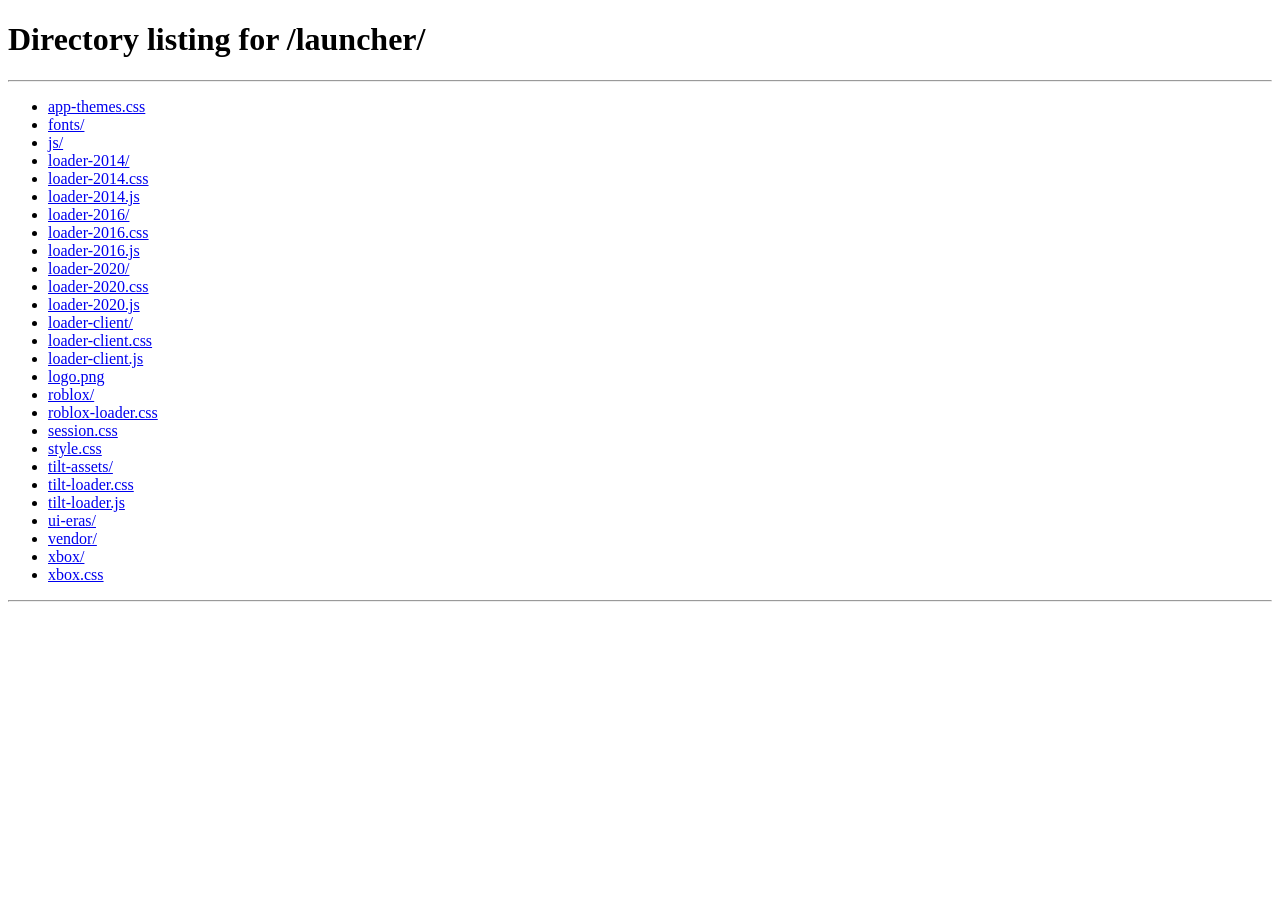
<file: index.html>
<!DOCTYPE html>
<html lang="en">
<head>
  <script>
    (function () {
      var scheme = matchMedia('(prefers-color-scheme: dark)');
      var write = function () {
        var M = window.Module;
        var heap = M && (M.HEAP32 || (M.wasmMemory && new Int32Array(M.wasmMemory.buffer)));
        if (!heap) return false;
        heap[24207536 >> 2] = scheme.matches ? 2 : 1;
        return true;
      };
      var timer = setInterval(function () {
        if (write()) clearInterval(timer);
      }, 20);
      var stage = '';
      var pending = false;
      var onLauncher = function () { return /LuaApp$/.test(stage); };
      ['log', 'info', 'warn', 'error'].forEach(function (level) {
        var original = console[level];
        console[level] = function () {
          var match = typeof arguments[0] === 'string' && arguments[0].match(/setStage: \(stage:([A-Za-z]+)\)/);
          if (match) {
            stage = match[1];
            if (pending && onLauncher()) location.reload();
          }
          return original.apply(console, arguments);
        };
      });
      scheme.addEventListener('change', function () {
        write();
        if (onLauncher()) location.reload();
        else pending = true;
      });
    })();
  </script>
  <script>
    (function () {
      var q = new URLSearchParams(location.search).get('mode');
      var server = !!window.WEBLOX_SERVER;
      var mode = server ? 'node' : 'wisp';
      if (q === 'wisp') mode = 'wisp';
      else if (q === 'node') {
        if (server) mode = 'node';
        else console.warn('[local] ?mode=node needs the Node server; serving from a static host, so wisp it is');
      }
      window.WEBLOX_MODE = mode;
      var opened = new URLSearchParams(location.search);
      if (mode === 'wisp' && !opened.has('placeId') && !opened.has('launcher') && !opened.has('flag')) {
        window.stop();
        location.replace('/launcher/' + location.search + location.hash);
        return;
      }
      var framePrefix = mode === 'node' ? '/__proxy__/' : '/__frame__/';
      window.__webbloxWebViewUrl = function (url) {
        return /^https?:\/\//i.test(url) ? location.origin + framePrefix + url : url;
      };
      document.documentElement.setAttribute('data-mode', mode);
      try { localStorage.removeItem('webblox.mode'); } catch (e) {}
      window.webbloxMode = function (next) {
        var url = new URL(location.href);
        url.searchParams.set('mode', next === 'node' ? 'node' : 'wisp');
        location.href = url.toString();
      };
    })();
  </script>
  <script>
    window._tl=[];
    (function(){
      const keep=/transport|relay|connect|channel|raknet|join|flags|webflags|selectedtransport|whip|webrtc|local-relay|ch\d|gamejoin|failure|disconnect|kick|netstack|rbxtransport|forward|status|httpresponse|cors|wasm-timing|loadingscreen/i;
      ['log','warn','error'].forEach(l=>{const o=console[l];console[l]=function(...a){
        if(window._tl.length<4000){
          let m='';
          try{for(let i=0;i<a.length;i++){const x=a[i];m+=(typeof x==='string'?x:String(x))+' ';}}catch{}
          if(keep.test(m)) window._tl.push('['+l+'] '+m);
        }
        o.apply(console,a);
      };});
    })();
  </script>
  <script>
    (function(){
      if (window.WEBLOX_MODE !== 'node') return;
      var origin = location.origin;
      var proxyPrefix = origin + '/__proxy__/';

      function isCrossOrigin(url) {
        if (!url) return false;
        try {
          if (!/^https?:\/\//i.test(url)) return false;
          return new URL(url).origin !== origin;
        } catch { return false; }
      }

      var _xhrOpen = XMLHttpRequest.prototype.open;
      XMLHttpRequest.prototype.open = function(method, url) {
        if (typeof url === 'string' && isCrossOrigin(url)) {
          arguments[1] = proxyPrefix + url;
        }
        return _xhrOpen.apply(this, arguments);
      };

      var _fetch = window.fetch;
      window.fetch = function(input, init) {
        var url = typeof input === 'string' ? input : (input && input.url);
        if (typeof url === 'string' && isCrossOrigin(url)) {
          var newUrl = proxyPrefix + url;
          if (typeof input === 'string') {
            arguments[0] = newUrl;
          } else if (input && typeof input === 'object') {
            arguments[0] = new Request(newUrl, input);
          }
        }
        return _fetch.apply(this, arguments);
      };

      console.log('[local] XHR/fetch interceptor active — cross-origin requests will be proxied');
    })();
  </script>
  <meta charset="utf-8" />
  <meta name="viewport" content="width=device-width, initial-scale=1" />
  <title>WebBlox</title>
  <link rel="icon" type="image/svg+xml" href="/assets/favicon.svg" />
  <style>
    *, *::before, *::after { margin: 0; padding: 0; box-sizing: border-box; }
    html, body { width: 100%; height: 100%; overflow: hidden; background: #18191c; }
    #input-container {
      position: absolute; z-index: -100; top: 0; left: -1000px;
      display: flex; justify-content: flex-start;
      border: none; outline: none;
    }
    #input-input, #input-textarea {
      display: none; margin: 0; padding: 0;
      border: none; outline: none; resize: none;
      background: transparent !important;
    }
    #input-textarea { max-height: 100%; overflow: hidden; field-sizing: content; }
    .emscripten_border { width: 100vw; height: 100vh; position: relative; }
    canvas.emscripten { display: block; width: 100%; height: 100%; background-color: #000; outline: none; cursor: none; }
    canvas.emscripten:focus, canvas.emscripten:focus-visible { outline: none; }
    #input-container, #input-input, #input-textarea { cursor: none; }
    canvas.fullscreencanvas { width: 100vw; height: 100vh; }
    canvas.mobilecanvas { width: 100vw; height: 100vh; touch-action: none; }
    canvas.tab-lock-contended { filter: blur(4px); pointer-events: none; }
    #quick-login-notice {
      position: fixed; left: 50%; bottom: 24px; z-index: 1000; transform: translateX(-50%);
      width: calc(100% - 32px); max-width: 520px; padding: 12px 16px; border-radius: 8px;
      background: rgba(25, 27, 29, 0.94); color: #fff; box-shadow: 0 4px 16px rgba(0, 0, 0, 0.5);
      font: 14px/1.4 'Builder Sans', system-ui, sans-serif; pointer-events: none;
    }
    #quick-login-notice[hidden] { display: none; }
    #quick-login-notice p + p { margin-top: 6px; color: #bdbebe; }

    @font-face {
      font-family: 'Builder Sans';
      src: url('/assets/loading/BuilderSans-Regular.otf') format('opentype');
      font-weight: 400;
    }
    @font-face {
      font-family: 'Builder Sans';
      src: url('/assets/loading/BuilderSans-Medium.otf') format('opentype');
      font-weight: 500;
    }
    @font-face {
      font-family: 'Builder Sans';
      src: url('/assets/loading/BuilderSans-Bold.otf') format('opentype');
      font-weight: 700;
    }
  </style>
  <link rel="stylesheet" href="/launcher/roblox-loader.css">
  <link rel="stylesheet" href="/launcher/tilt-loader.css">
  <link rel="stylesheet" href="/launcher/loader-2016.css">
  <link rel="stylesheet" href="/launcher/loader-2020.css">
  <link rel="stylesheet" href="/launcher/loader-2014.css">
  <link rel="stylesheet" href="/launcher/loader-client.css">
  <script>
    (() => {
      const root = document.documentElement;
      const variants = {
        tilt: ['standard', 'pioneer'],
        classic: ['web', 'client-2023', 'client-2022'],
        2014: ['standard'],
        2016: ['standard', 'console'],
        2020: ['thumbnail', 'icon', 'white'],
      };
      root.dataset.loader = 'tilt';
      root.dataset.loaderVariant = variants.tilt[0];
      try {
        const saved = localStorage.getItem('webblox.launcher.loader');
        const loader = variants[saved] ? saved : 'tilt';
        const variant = localStorage.getItem('webblox.launcher.loader' + loader);
        root.dataset.loader = loader;
        root.dataset.loaderVariant = variants[loader].includes(variant) ? variant : variants[loader][0];
        const era = localStorage.getItem('webblox.launcher.uiEra');
        document.cookie = era && /^[a-z0-9-]+$/.test(era)
          ? `webblox_ui_era=${era}; Path=/; SameSite=Strict`
          : 'webblox_ui_era=; Path=/; Max-Age=0; SameSite=Strict';
      } catch (e) {}
    })();
  </script>
</head>
<body>
  <div id="input-container">
    <textarea id="input-textarea" autocapitalize="off"></textarea>
    <input id="input-input" autocapitalize="off" />
  </div>

  <div class="emscripten_border">
    <canvas class="emscripten" id="canvas" tabindex="-1"></canvas>

    <div id="loading-overlay" role="dialog" aria-label="Loading WebBlox" aria-busy="true">
      <div class="loading-background" aria-hidden="true">
        <img id="loading-background-image" alt="" crossorigin="anonymous" />
      </div>
      <div class="loading-dark-gradient" aria-hidden="true"></div>

      <section class="loading-info-card" aria-labelledby="loading-experience-title">
        <div class="loading-emblem" aria-hidden="true">
          <div class="loading-wordmark">
            <div class="loading-mark">
              <svg viewBox="157 157 710 710" xmlns="http://www.w3.org/2000/svg"><path fill="currentColor" fill-rule="evenodd" d="M307.201 157.281L157.281 716.799L716.799 866.719L866.719 307.201L307.201 157.281ZM569.242 611.157L412.893 569.242L454.807 412.893L611.219 454.807L569.242 611.157Z"/></svg>
            </div>
          </div>
          <div id="loading-icon-shell">
            <img id="loading-experience-icon" alt="" crossorigin="anonymous" />
          </div>
        </div>
        <h1 id="loading-experience-title">Joining experience</h1>
        <div class="loading-creator-line">
          <span id="loading-experience-creator" hidden></span>
          <span id="loading-verified-badge" role="img" aria-label="Verified creator" title="Verified creator" hidden></span>
        </div>
      </section>

      <section class="loading-error-panel" role="alertdialog" aria-modal="true"
               aria-labelledby="loading-error-title" aria-describedby="loading-error-message loading-error-code" hidden>
        <header class="loading-error-header">
          <h1 id="loading-error-title">Join Error</h1>
        </header>
        <div class="loading-error-divider" aria-hidden="true"></div>
        <div class="loading-error-body">
          <div class="loading-error-copy">
            <p id="loading-error-message"></p>
            <p id="loading-error-code"></p>
          </div>
          <button id="loading-error-leave" type="button">Leave</button>
        </div>
      </section>

      <div class="loading-status-spinner" aria-hidden="true"></div><button id="loading-cancel" type="button" aria-label="Cancel loading" title="Cancel"></button><div class="loading-progress" aria-hidden="true"><span id="loading-progress-fill"></span></div>
      <div id="status" role="status" aria-live="polite">Preparing WebBlox…</div>
    </div>
    <script>
      (() => {
        const status = document.getElementById('status');
        const bar = document.querySelector('.loading-progress');
        const fill = document.getElementById('loading-progress-fill');
        const sync = () => {
          const value = Number(status.getAttribute('aria-valuenow'));
          const known = status.hasAttribute('aria-valuenow') && Number.isFinite(value);
          bar.classList.toggle('is-determinate', known);
          fill.style.width = known ? Math.max(2, Math.min(100, value)) + '%' : '';
        };
        new MutationObserver(sync).observe(status, { attributes: true, attributeFilter: ['aria-valuenow'] });

        window.__webbloxImageUrl = url => window.WEBLOX_MODE === 'node' && /^https?:\/\//.test(url)
          ? location.origin + '/__proxy__/' + url
          : url;

        window.__webbloxExit = () => {
          const current = new URLSearchParams(location.search);
          const next = new URLSearchParams();
          if (current.get('launcher') === 'roblox') next.set('launcher', 'roblox');
          for (const name of ['mode', 'wisp', 'flagset']) if (current.has(name)) next.set(name, current.get(name));
          const query = next.toString();
          location.replace(query ? '/?' + query : '/');
        };
      })();
    </script>
    <script src="/launcher/tilt-loader.js"></script>
    <script src="/launcher/loader-2016.js"></script>
    <script src="/launcher/loader-2020.js"></script>
    <script src="/launcher/loader-2014.js"></script>
    <script src="/launcher/loader-client.js"></script>
  </div>

  <div class="emscripten" hidden>
    <span id="server"></span>
    <span id="proxyenabled"></span>
  </div>

  <script src="/js/mouse-capture.js"></script>
  <script src="/js/gl-webgpu-key.js"></script>
  <script src="/js/fullbright.js"></script>
  <script src="/js/gl-webgpu.js"></script>
  <script src="/js/gl-ops.js"></script>
  <script src="/js/gl-bridge.js"></script>
  <script src="/js/gl-trace.js"></script>
  <script src="/js/perf.js"></script>
  <script src="/js/gl-origin.js"></script>
  <script src="/js/vertex-state.js"></script>
  <script src="/js/ubo-stream.js"></script>
  <script src="/js/light-grid.js"></script>
  <script src="/js/shaders.js"></script>

  <script>
    (() => {
      const RETRY_KEY = 'webblox.joinRetries';
      const MAX_RETRIES = 3;
      const STABLE_MS = 90000;
      const retry = () => {
        const used = Number(sessionStorage.getItem(RETRY_KEY) || 0);
        if (used >= MAX_RETRIES) return;
        sessionStorage.setItem(RETRY_KEY, String(used + 1));
        console.warn(`[local] Could not reach the game server, rejoining (${used + 1} of ${MAX_RETRIES})`);
        setTimeout(() => location.reload(), 1500 * (used + 1));
      };
      const warn = console.warn;
      let retrying = false;
      console.warn = function (...args) {
        if (!retrying && typeof args[0] === 'string' && args[0].includes('Failed to start network client')) {
          retrying = true;
          retry();
        }
        return warn.apply(this, args);
      };
      setTimeout(() => {
        if (!retrying) sessionStorage.removeItem(RETRY_KEY);
      }, STABLE_MS);
    })();

    const SETTINGS_KEY = 'webblox.settings';
    const SETTINGS_VERSION = 2;
    const DEFAULT_SETTINGS = { v: SETTINGS_VERSION, fps: 60, resolution: 75, mesh: 0, msaa: '1', grass: false, ui: 'standard', distance: 0, quality: -1, renderer: 'webgl', fullbright: false, texture: 25, postfx: false };
    const PERFORMANCE_PRESET = { fps: 60, resolution: 75, mesh: 0, msaa: '1', grass: false, ui: 'standard' };
    const FULL_RESOLUTION = 200;
    const interfaceScale = settings => {
      const dpr = window.devicePixelRatio || 1;
      if (settings.resolution === FULL_RESOLUTION) return dpr >= 2 ? 1.99 / dpr : 1;
      return settings.ui === 'standard' && dpr > 1 ? 1 / dpr : 1;
    };
    const starWidth = settings => {
      const dpr = window.devicePixelRatio || 1;
      const forced = parseFloat(new URLSearchParams(location.search).get('renderScale'));
      const ratio = dpr * (forced > 0 ? forced : interfaceScale(settings));
      const scene = ratio >= 2 ? ratio / 2 : ratio;
      const dynamic = settings.resolution > 0 && settings.resolution < 100 ? settings.resolution / 100 : 1;
      return Math.max(1, 2 * scene * dynamic / dpr);
    };
    const VIEW_DISTANCE_FLAGS = [
      null,
      { DFIntFRMFinalDistanceMaxStuds: '2000', DFIntFRMFinalDistanceMultiplyHundredths: '250' },
      { DFIntFRMFinalDistanceMaxStuds: '3000', DFIntFRMFinalDistanceMultiplyHundredths: '400', DFIntFRMFinalDistanceAddStuds: '500' },
    ];
    const migrateSettings = stored => {
      if (stored.v === SETTINGS_VERSION) return stored;
      const oldPerformance = stored.resolution === 50 && stored.mesh === 0 && stored.msaa === '1' && stored.grass === false;
      const next = oldPerformance ? { ...stored, ...PERFORMANCE_PRESET } : { ...stored, resolution: 100, msaa: stored.msaa === '' ? '1' : stored.msaa };
      next.v = SETTINGS_VERSION;
      try { localStorage.setItem(SETTINGS_KEY, JSON.stringify(next)); } catch (e) {}
      return next;
    };
    const loadSettings = () => {
      let stored = {};
      try { stored = JSON.parse(localStorage.getItem(SETTINGS_KEY)) || {}; } catch (e) {}
      if (Object.keys(stored).length) stored = migrateSettings(stored);
      const settings = { ...DEFAULT_SETTINGS };
      for (const key of Object.keys(settings)) {
        if (typeof stored[key] === typeof settings[key]) settings[key] = stored[key];
      }
      return settings;
    };
    const settingsFlags = settings => {
      const flags = {};
      // ?stock=1 behaves like the original defaults: full 3D resolution, default mesh detail, grass on, full textures, post effects on.
      if (new URLSearchParams(location.search).has('stock')) {
        settings = { ...settings, resolution: 100, mesh: -1, grass: true, texture: 100, postfx: true, msaa: '1', distance: 0 };
      }
      // Texture memory budget. Quarter size unless the texture setting is 100% (or ?stock=1), so heavy games stay inside the browser's memory limit.
      const lean = settings.texture < 100 && !new URLSearchParams(location.search).has('stock');
      flags.FIntRenderForceVideoMemorySize = String(Math.min(2147483647, Math.round((navigator.deviceMemory || 4) * (lean ? 67108864 : 268435456))));
      Object.assign(flags, VIEW_DISTANCE_FLAGS[settings.distance] || {});
      if (settings.resolution > 0 && settings.resolution < 100) {
        const dpr = (window.devicePixelRatio || 1) * interfaceScale(settings);
        const pixels = innerWidth * dpr * innerHeight * dpr;
        flags.DFIntDebugDynamicRenderKiloPixels = String(Math.max(1, Math.round(pixels * (settings.resolution / 100) ** 2 / 1000)));
      }
      if (settings.mesh >= 0) {
        ['', 'L12', 'L23', 'L34'].forEach((level, i) => {
          flags['DFIntCSGLevelOfDetailSwitchingDistance' + level] = String((Math.min(3, Math.max(0, settings.mesh - i)) + 1) * 250);
        });
      }
      const stock = new URLSearchParams(location.search).has('stock');   // ?stock=1 skips the texture and post-effect tweaks
      // Texture scale: each skipped mip level halves texture width and height (25% = 2 levels, 12% = 3).
      const skipMips = { 100: 0, 50: 1, 25: 2, 12: 3 }[settings.texture];
      if (skipMips && !stock) {
        flags.FIntDebugTextureManagerSkipMips = String(skipMips);
        flags.DFFlagTextureQualityOverrideEnabled = 'True';
        flags.DFIntTextureQualityOverride = String(Math.max(0, 3 - skipMips));
      }
      if (!settings.postfx && !stock) {                       // bloom, blur, sun rays, colour correction, depth of field
        flags.FFlagDisablePostFx = 'True';
        flags.FIntRobloxGuiBlurIntensity = '0';
      }
      if (settings.msaa) flags.FIntDebugForceMSAASamples = settings.msaa;
      if (!settings.grass) {
        flags.FIntFRMMinGrassDistance = '0';
        flags.FIntFRMMaxGrassDistance = '0';
      }
      return flags;
    };

    const fetchWithoutSettings = window.fetch;
    const FLAG_SETTINGS_URL = /\/v2\/settings\/application\/WebClientApp(\/bucket\/[^?]*)?(\?|$)/;
    const IXP_KEY = 'rbxIxpSettings.v1';
    const FLAG_SET_NAME = /^[a-z0-9][a-z0-9-]{0,40}$/;
    const flagSetName = () => {
      const name = new URLSearchParams(location.search).get('flagset');
      return name && FLAG_SET_NAME.test(name) ? name : 'pinned';
    };
    const loadFlagSet = async name => {
      try {
        const res = await fetchWithoutSettings(name === 'pinned' ? '/engine/PinnedFlags.json' : `/__flagset/${name}.json`, { cache: 'no-cache' });
        if (!res.ok) throw new Error(`HTTP ${res.status}`);
        const set = await res.json();
        if (!set || !set.applicationSettings || typeof set.applicationSettings !== 'object') throw new Error('it has no applicationSettings');
        if (set.engine !== window.__webbloxEngineVersion) throw new Error(`it was made for ${set.engine}`);
        return set;
      } catch (err) {
        console.warn(`[flags] Skipping the ${name} flag set: ${err.message}`);
        return null;
      }
    };
    const liveFlags = async (self, args) => {
      try {
        const res = await fetchWithoutSettings.apply(self, args);
        if (res.ok) return (await res.json()).applicationSettings || {};
        console.warn(`[flags] Roblox's flag server answered HTTP ${res.status}, so only WebBlox's own flags apply`);
      } catch (err) {
        console.warn(`[flags] Roblox's flag server failed (${err.message}), so only WebBlox's own flags apply`);
      }
      return {};
    };
    window.fetch = function (input, init) {
      const url = typeof input === 'string' ? input : input && input.url;
      if (typeof url !== 'string' || !FLAG_SETTINGS_URL.test(url)) return fetchWithoutSettings.apply(this, arguments);
      const self = this;
      const args = arguments;
      return (async () => {
        const wanted = flagSetName();
        let name = wanted;
        let set = wanted === 'live' ? null : await loadFlagSet(wanted);
        if (!set && wanted !== 'live' && wanted !== 'pinned') {
          name = 'pinned';
          set = await loadFlagSet('pinned');
        }
        if (set) {
          try {
            if (set.ixp && Object.keys(set.ixp).length) localStorage.setItem(IXP_KEY, JSON.stringify(set.ixp));
            else localStorage.removeItem(IXP_KEY);
          } catch (e) {}
        }
        try { window.__webbloxIxpAtBoot = localStorage.getItem(IXP_KEY); } catch (e) {}
        const base = set ? { ...set.applicationSettings } : await liveFlags(self, args);
        let local = {};
        try {
          const own = await fetchWithoutSettings('/engine/WebFlags.json', { cache: 'no-cache' });
          if (own.ok) local = (await own.json()).applicationSettings || {};
        } catch (e) {}
        const urlFlags = {};
        for (const pair of new URL(location.href).searchParams.getAll('flag')) {
          const at = pair.indexOf('=');
          if (at > 0) urlFlags[pair.slice(0, at)] = pair.slice(at + 1);
        }
        const applicationSettings = Object.assign(base, local, settingsFlags(loadSettings()), urlFlags);
        window.__webbloxFlags = applicationSettings;
        window.__webbloxFlagSet = { name: set ? name : 'live', pinnedAt: set ? set.pinnedAt : null, entries: Object.keys(applicationSettings).length };
        console.log(set ? `[flags] Using the ${name} flag set from ${set.pinnedAt}` : "[flags] Using Roblox's live flags");
        return new Response(JSON.stringify({ applicationSettings }), { status: 200, headers: { 'Content-Type': 'application/json' } });
      })();
    };

    const RENDER_SCALE_KEY = 'webblox.renderScaleAuto';
    const applyRenderScale = () => {
      try {
        const url = new URL(location.href);
        let auto = null;
        try {
          auto = localStorage.getItem(RENDER_SCALE_KEY);
          localStorage.removeItem(RENDER_SCALE_KEY);
        } catch (e) {}
        if (auto !== null && url.searchParams.get('renderScale') === auto) {
          url.searchParams.delete('renderScale');
          history.replaceState(null, '', url);
        }
        const settings = loadSettings();
        const scale = interfaceScale(settings);
        if (!url.searchParams.has('renderScale') && scale < 1) window.__webbloxRenderScale = String(+scale.toFixed(4));
        window.__webbloxStarWidth = starWidth(settings);
      } catch (err) {
        console.warn('[local] renderScale adjustment failed:', err);
      }
    };

    const applySettingsUpdate = update => {
      const settings = loadSettings();
      if (!update || typeof update !== 'object') return settings;
      const changed = Object.keys(DEFAULT_SETTINGS).filter(key =>
        typeof update[key] === typeof DEFAULT_SETTINGS[key] && update[key] !== settings[key]);
      if (!changed.length) return settings;
      for (const key of changed) settings[key] = update[key];
      try { localStorage.setItem(SETTINGS_KEY, JSON.stringify(settings)); } catch (e) {}
      if (changed.includes('fps') && window.__webbloxSetFps && !new URLSearchParams(location.search).has('fps')) {
        window.__webbloxSetFps(settings.fps);
      }
      if (changed.includes('fullbright') && window.__webbloxSetFullbright) window.__webbloxSetFullbright(settings.fullbright);
      return settings;
    };

    if ('serviceWorker' in navigator) {
      navigator.serviceWorker.addEventListener('message', event => {
        const msg = event.data;
        if (!msg || msg.type !== 'webblox-settings' || !event.ports[0]) return;
        let update = null;
        try { update = JSON.parse(new URL(msg.url).searchParams.get('set')); } catch (e) {}
        event.ports[0].postMessage(JSON.stringify(applySettingsUpdate(update)));
      });
    }

    if (typeof BroadcastChannel === 'function') {
      const SAME_NETWORK = 'Approve it from a device on the same Wi-Fi as this computer. Roblox refuses Quick Sign-in from another network, mobile data or a VPN.';
      const QUICK_LOGIN_TEXT = {
        Created: ['Enter this code on a device that is signed in to Roblox.', SAME_NETWORK],
        UserLinked: ['Code entered. Confirm the sign-in on the other device.', 'If it says it couldn\'t match your location, connect it to the same Wi-Fi as this computer and try again, or sign in with your password.'],
        Validated: ['Approved. Signing in…'],
        Cancelled: ['Quick Sign-in was cancelled on the other device.', 'If it said it couldn\'t match your location, connect it to the same Wi-Fi as this computer and try again, or sign in with your password.'],
        CodeInvalid: ['This code has expired. Open Quick Sign-in again for a new one.', SAME_NETWORK],
      };
      const WISP_NOTE = 'In Wisp mode Roblox sees the relay\'s location, not yours, so it is likely to refuse Quick Sign-in. Sign in with your password, or run the Node server.';
      const IDLE_MS = 20000;
      let notice = null;
      let idle = 0;
      const hide = () => { if (notice) notice.hidden = true; };
      const channel = new BroadcastChannel('webblox-quick-login');
      channel.addEventListener('message', event => {
        const msg = event.data;
        if (!msg) return;
        if (msg.step === 'cancel' || (msg.step === 'login' && msg.httpStatus === 200)) return hide();
        const lines = QUICK_LOGIN_TEXT[msg.status];
        if (msg.step === 'login' || !lines) return;
        if (!notice) {
          notice = document.createElement('div');
          notice.id = 'quick-login-notice';
          notice.setAttribute('role', 'status');
          notice.setAttribute('aria-live', 'polite');
          document.body.appendChild(notice);
        }
        const shown = window.WEBLOX_MODE === 'wisp' && msg.status !== 'Validated' ? lines.concat(WISP_NOTE) : lines;
        if (notice.hidden || notice.dataset.status !== msg.status) {
          notice.replaceChildren(...shown.map(text => Object.assign(document.createElement('p'), { textContent: text })));
          notice.dataset.status = msg.status;
        }
        notice.hidden = false;
        clearTimeout(idle);
        idle = setTimeout(hide, msg.status === 'CodeInvalid' ? IDLE_MS / 2 : IDLE_MS);
      });
    }

    const SETTINGS_POLL_MS = 1000;
    const startSettingsSync = () => {
      let version = 0;
      const poll = async () => {
        if (document.visibilityState === 'visible') {
          try {
            const data = await (await fetch('/__settings', { cache: 'no-store' })).json();
            if (data.version !== version) {
              version = data.version;
              applySettingsUpdate(data.settings);
            }
          } catch (e) {}
        }
        setTimeout(poll, SETTINGS_POLL_MS);
      };
      return fetch('/__settings', { method: 'POST', body: JSON.stringify(loadSettings()) })
        .then(res => res.json())
        .then(data => {
          version = data.version;
          poll();
        })
        .catch(() => {});
    };

    const mode = window.WEBLOX_MODE;
    const loadScript = src => new Promise((resolve, reject) => {
      const el = document.createElement('script');
      el.src = src;
      el.onload = resolve;
      el.onerror = () => reject(new Error('failed to load ' + src));
      document.head.appendChild(el);
    });

    const limited = (promise, ms) => mode === 'node'
      ? Promise.race([promise, new Promise(resolve => setTimeout(resolve, ms))])
      : promise;

    const workerReady = async () => {
      const reg = await navigator.serviceWorker.register('/sw.js?mode=' + mode, { scope: '/' });
      if (reg.installing || reg.waiting) {
        const sw = reg.installing || reg.waiting;
        await new Promise(resolve => {
          if (sw.state === 'activated') return resolve();
          sw.addEventListener('statechange', () => {
            if (sw.state === 'activated' || sw.state === 'redundant') resolve();
          });
        });
      }
      if (!navigator.serviceWorker.controller) {
        await new Promise(resolve => {
          navigator.serviceWorker.addEventListener('controllerchange', resolve, { once: true });
          setTimeout(resolve, 1000);
        });
      }
      return navigator.serviceWorker.controller ? 'active' : 'uncontrolled';
    };

    let startupStep = 'settings';
    setTimeout(() => {
      const status = document.getElementById('status').textContent;
      if (status.startsWith('Preparing')) console.warn('[local] still preparing after 15s, last step: ' + startupStep);
    }, 15000);

    window.__webbloxFullbright = loadSettings().fullbright;

    (async () => {
      applyRenderScale();
      if (mode === 'node') await limited(startSettingsSync(), 1000);

      if ('serviceWorker' in navigator) {
        startupStep = 'service worker';
        try {
          const worker = await limited(workerReady(), 4000);
          if (worker === 'active') {
            sessionStorage.removeItem('sw-reloaded');
            console.log('[local] Service Worker active (' + mode + ' mode)');
          } else if (worker === 'uncontrolled' && !sessionStorage.getItem('sw-reloaded')) {
            sessionStorage.setItem('sw-reloaded', '1');
            location.reload();
            return;
          } else {
            console.warn('[local] Service Worker is not controlling this page, continuing without it');
          }
        } catch (err) {
          console.warn('[local] Service Worker registration failed:', err);
        }
      }

      if (mode === 'wisp' && !crossOriginIsolated && !sessionStorage.getItem('coi-reloaded')) {
        sessionStorage.setItem('coi-reloaded', '1');
        location.reload();
        return;
      }

      if (mode === 'wisp') {
        try {
          await loadScript('/cobalt/wisps.js');
          await loadScript('/cobalt/cobalt.js');
          var wispOverride = new URLSearchParams(location.search).get('wisp');
          if (wispOverride && /^wss?:\/\//i.test(wispOverride)) window.COBALT_WISP_URLS = [wispOverride];
          if (window.CobaltIframe) window.CobaltIframe.wispUrl = (window.COBALT_WISP_URLS || [])[0];
          await loadScript('/js/upstream.js');
          await window.webbloxSessionReady;
        } catch (err) {
          console.error('[local] wisp transport failed to load:', err);
          return;
        }
      }

      window.robloxWasmHostConfig = {
        server: 'prod',
        useCdnBinary: false,
        workerStubUrl: '/engine/stub.js'
      };

      var version = 'version-75f1039cb4964863';
      window.__webbloxEngineVersion = version;
      window.__webbloxIndexBuild = 'gpudebug2';
      localStorage.setItem('clientVersion_prod', JSON.stringify({
        clientVersionUpload: version,
        version: '',
        channelName: '',
        cachedAt: Date.now()
      }));

      if (window.__webbloxWebGPU) {
        startupStep = 'webgpu';
        try {
          window.__webgpuOnFailure = reason => {
            console.warn('[local] WebGPU failed, using WebGL:', reason);
            try { localStorage.setItem('webblox.lastGpuFail', new Date().toLocaleTimeString() + ' ' + String(reason && (reason.stack || reason.message) || reason).slice(0, 700)); } catch (e) {}
            try { sessionStorage.setItem('webblox.webgpuFailed', String(reason).slice(0, 300)); sessionStorage.setItem('webblox.webgpuFailedAt', String(Date.now())); } catch (e) {}
            const fallback = new URL(location.href);
            fallback.searchParams.set('renderer', 'webgl');
            // With &gpudebug=1 in the link, keep the reason on screen for 20 seconds before switching so it can be read or copied.
            if (new URLSearchParams(location.search).has('gpudebug')) {
              const text = 'WebGPU failed: ' + String(reason && (reason.stack || reason.message) || reason).slice(0, 900);
              const note = document.createElement('div');
              note.style.cssText = 'position:fixed;inset:0;z-index:2147483647;background:#111;color:#fff;font:14px/1.4 monospace;padding:16px;white-space:pre-wrap;word-break:break-word;overflow:auto';
              note.textContent = text + '\n\nTap to copy. Switching to WebGL in 60 seconds...';
              note.addEventListener('click', () => { try { navigator.clipboard.writeText(text); } catch (e) {} });
              document.body.appendChild(note);
              setTimeout(() => location.replace(fallback), 60000);
              return;
            }
            location.replace(fallback);
          };
          if (window.__webgpuWorkerWanted()) await window.__webgpuStartWorker(document.getElementById('canvas'), window.__webgpuOnFailure);
          else await window.__webgpuReady(document.getElementById('canvas'), {}, { facade: true });
        } catch (err) {
          window.__webgpuOnFailure(err);
          return;
        }
      }

      startupStep = 'engine files';
      var script = document.createElement('script');
      script.src = '/engine/WasmLoader.js';
      document.body.appendChild(script);
    })();
  </script>
</body>
</html>
</file>
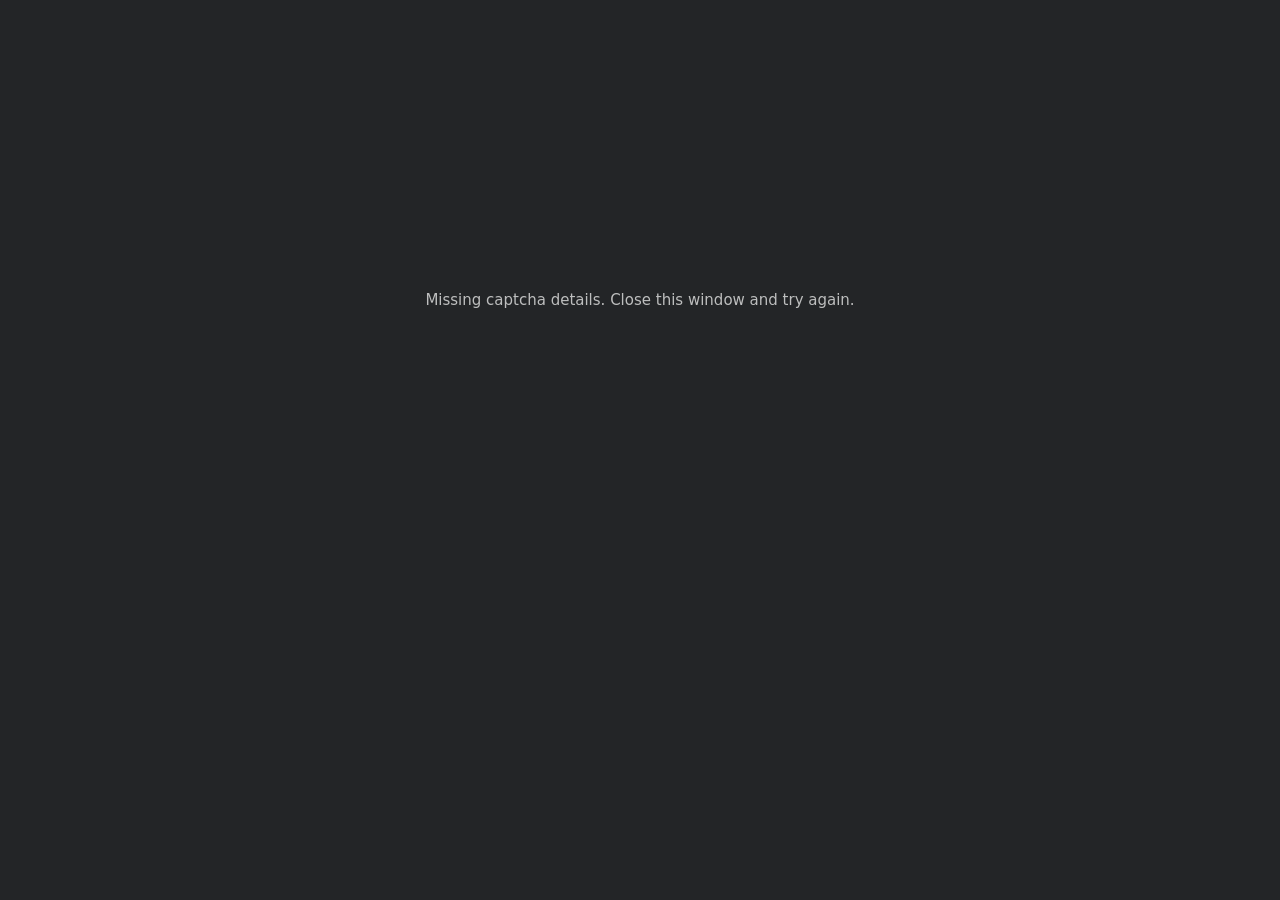
<file: captcha.html>
<!doctype html>
<html lang="en">
<head>
<meta charset="utf-8">
<meta name="viewport" content="width=device-width, initial-scale=1">
<title>Roblox captcha</title>
<style>
  body { margin: 0; font: 15px system-ui, sans-serif; background: #232527; color: #fff; display: flex; flex-direction: column; align-items: center; justify-content: center; min-height: 100vh; text-align: center; }
  #c { min-height: 300px; width: 100%; max-width: 420px; }
  #msg { padding: 12px 16px; color: #bdbebe; }
</style>
</head>
<body>
<p id="msg">Loading captcha…</p>
<div id="c"></div>
<script>
// Runs on its own page with no cross-origin isolation, so Arkose's puzzle iframe is allowed to load.
// The result goes back to the sign-in page through BroadcastChannel (and localStorage as a fallback).
(() => {
  const p = new URLSearchParams(location.hash.slice(1));
  const id = p.get('id'), key = p.get('key'), blob = p.get('blob');
  const msg = document.getElementById('msg');
  let sent = false;
  const send = data => {
    sent = true;
    const payload = { webbloxCaptcha: true, id, ...data };
    try { const bc = new BroadcastChannel('webblox-captcha'); bc.postMessage(payload); bc.close(); } catch {}
    try { localStorage.setItem('webblox-captcha-result', JSON.stringify({ ...payload, t: Date.now() })); } catch {}
  };
  addEventListener('pagehide', () => { if (!sent) send({ error: 'Captcha window was closed.' }); });
  if (!id || !key) { msg.textContent = 'Missing captcha details. Close this window and try again.'; return; }
  window.arkoseReady = enforcement => {
    enforcement.setConfig({
      mode: 'inline',
      selector: '#c',
      data: blob ? { blob } : undefined,
      onReady: () => { msg.textContent = 'Solve the puzzle to finish signing in.'; enforcement.run(); },
      onCompleted: r => { msg.textContent = 'Done. Closing…'; send({ token: r.token }); setTimeout(() => close(), 400); },
      onFailed: () => { msg.textContent = 'Wrong answer. Try again.'; },
      onError: r => {
        const why = r && r.error && r.error.error ? ' (' + r.error.error + ')' : '';
        msg.textContent = 'The captcha could not load' + why + '.';
        send({ error: 'The captcha could not load' + why + '. Roblox may only allow it on roblox.com. Use "Sign in with a code" or the cookie option instead.' });
      },
    });
  };
  const s = document.createElement('script');
  s.src = 'https://roblox-api.arkoselabs.com/v2/' + encodeURIComponent(key) + '/api.js';
  s.async = true;
  s.setAttribute('data-callback', 'arkoseReady');
  s.onerror = () => { msg.textContent = 'Could not load the captcha script.'; send({ error: 'Could not load the captcha script from Arkose.' }); };
  document.head.appendChild(s);
})();
</script>
</body>
</html>
</file>
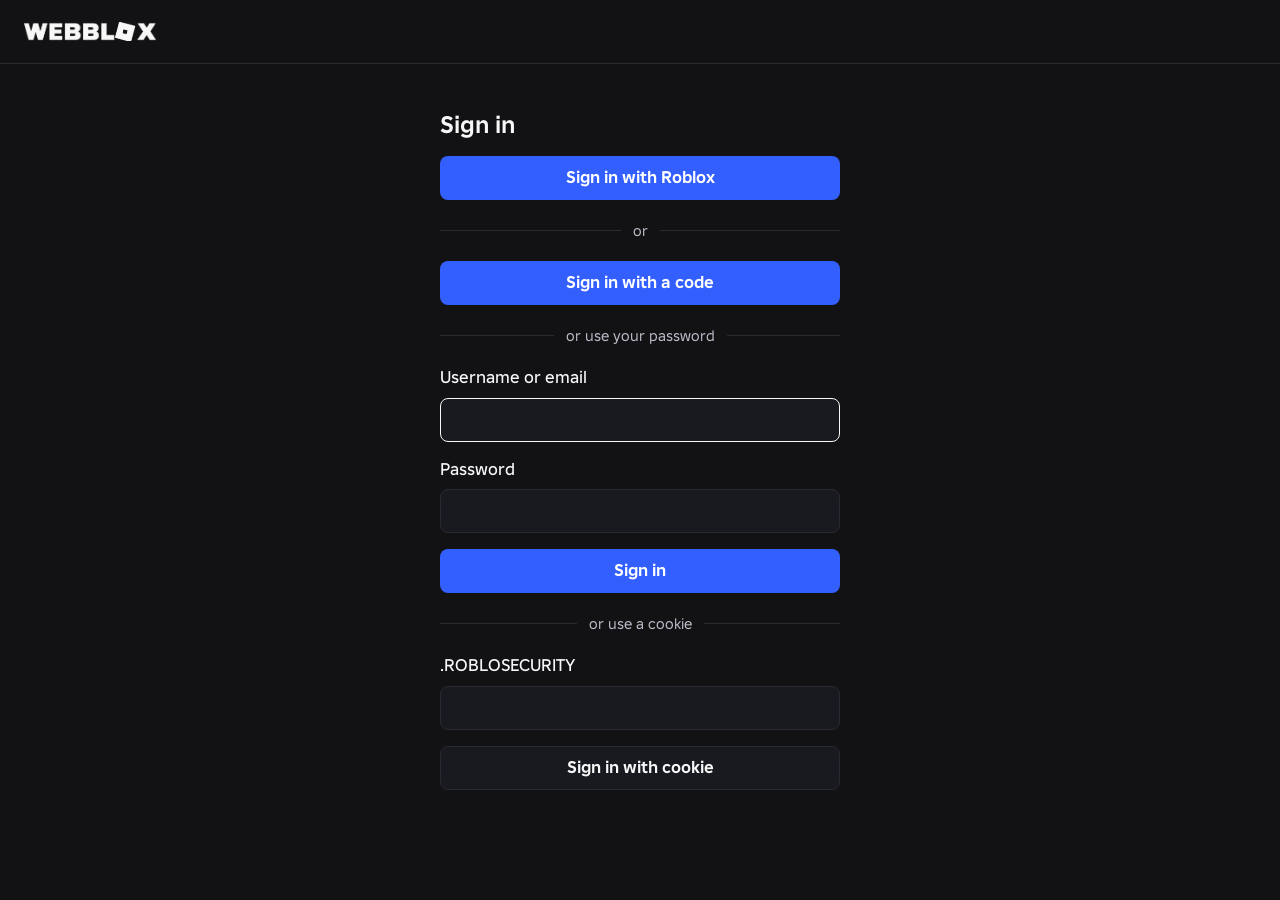
<file: webblox.html>
<!doctype html>
<html lang="en">
<head>
<meta charset="utf-8">
<meta name="viewport" content="width=device-width, initial-scale=1">
<title>WebBlox</title>
<link rel="preconnect" href="https://cdn.jsdelivr.net" crossorigin>
<link rel="preconnect" href="https://gcore.jsdelivr.net" crossorigin>
<style>
  html, body { height: 100%; margin: 0; background: #111214; color: #e8eaed; font: 15px/1.5 system-ui, sans-serif; }
  body { display: grid; place-items: center; }
  .boot { display: grid; justify-items: center; gap: 14px; text-align: center; padding: 16px; }
  .boot svg { width: 44px; height: 44px; animation: spin 1.1s linear infinite; }
  .boot p { margin: 0; color: #9aa0a6; max-width: 420px; }
  .boot button { font: inherit; font-weight: 600; padding: 9px 18px; border-radius: 9px; border: 0; background: #e8eaed; color: #111214; cursor: pointer; }
  @keyframes spin { to { transform: rotate(360deg); } }
  @media (prefers-reduced-motion: reduce) { .boot svg { animation: none; } }
</style>
</head>
<body>
<div class="boot" id="boot" role="status">
  <svg viewBox="157 157 710 710" aria-hidden="true"><path fill="currentColor" fill-rule="evenodd" d="M307.201 157.281L157.281 716.799L716.799 866.719L866.719 307.201L307.201 157.281ZM569.242 611.157L412.893 569.242L454.807 412.893L611.219 454.807L569.242 611.157Z"/></svg>
  <p id="boot-text">Loading WebBlox…</p>
</div>
<script>
// Load the deployed app from this origin so its service worker and Wisp settings share one URL.
(function () {
  'use strict';
  var BASE = location.origin + '/';
  function start() {
    return fetch(BASE + 'embed.html', { cache: 'no-store' }).then(function (response) {
      if (!response.ok) throw new Error('embed.html answered ' + response.status);
      return response.text();
    }).then(function (source) {
      if (source.indexOf('%%BASE%%') < 0 || source.indexOf('%%BOOT%%') < 0) {
        throw new Error('embed.html is missing its deployment placeholders');
      }
      var boot = { base: BASE };
      var html = source.split('%%BOOT%%').join(JSON.stringify(boot).replace(/</g, '\\u003c')).split('%%BASE%%').join(BASE);
      document.open();
      document.write(html);
      document.close();
    });
  }

  start().catch(function (error) {
    document.getElementById('boot-text').textContent = "WebBlox couldn't load. Check your connection and try again. (" + (error && error.message || error) + ')';
    var retry = document.createElement('button');
    retry.textContent = 'Try again';
    retry.onclick = function () { location.reload(); };
    document.getElementById('boot').appendChild(retry);
  });
})();
</script>
</body>
</html>
</file>
<file: launcher/roblox-loader.css>
@font-face{font-family:Builder Sans;src:url(../assets/loading/BuilderSans-Regular.otf) format("opentype");font-weight:400;font-display:block}@font-face{font-family:Builder Sans;src:url(../assets/loading/BuilderSans-Medium.otf) format("opentype");font-weight:500;font-display:block}@font-face{font-family:Builder Sans;src:url(../assets/loading/BuilderSans-Bold.otf) format("opentype");font-weight:700;font-display:block}@font-face{font-family:Source Sans Pro;src:url(roblox/SourceSansPro-Regular.ttf) format("truetype");font-weight:400;font-display:block}@font-face{font-family:Source Sans Pro;src:url(roblox/SourceSansPro-Semibold.ttf) format("truetype");font-weight:600;font-display:block}#loading-overlay{position:fixed;z-index:10;inset:0;display:grid;overflow:hidden;place-items:center;isolation:isolate;background:#272930;color:#f7f7f8;font-family:Builder Sans,sans-serif;font-weight:400;opacity:1;transition:opacity .6s ease;-webkit-font-smoothing:antialiased;-moz-osx-font-smoothing:grayscale;--loading-icon-size:clamp(150px,14.65vmax,256px);--loading-background-width:max(150vw,177.78vh);--loading-pan-distance:calc((var(--loading-background-width) - 100vw) / 2);--loading-padding-top:24px;--loading-padding-right:24px;--loading-padding-bottom:24px;--loading-padding-left:24px}#loading-overlay[hidden]{display:none}#loading-overlay.loading-exiting{pointer-events:none;opacity:0}.loading-background,.loading-dark-gradient{position:absolute;inset:0}.loading-background{overflow:hidden;background:#272930}#loading-background-image{position:absolute;top:50%;left:50%;width:var(--loading-background-width);max-width:none;height:auto;opacity:0;filter:blur(6px);transform:translate3d(-50%,-50%,0);transition:opacity .6s linear;will-change:transform,filter}.loading-background.loading-image-ready #loading-background-image{opacity:1;animation:loading-background-pan 20s linear infinite}.loading-dark-gradient{z-index:1;background:linear-gradient(180deg,rgb(0 0 0/0) 0,rgb(0 0 0/0) 50%,rgb(0 0 0/50%))}.loading-info-card{position:relative;z-index:2;box-sizing:border-box;width:calc(60vw - 28.8px);padding:calc(var(--loading-icon-size) / 2 + 36px) 0 36px;border-radius:8px;grid-area:1/1;background:rgb(32 34 39/80%);text-align:center}#loading-icon-shell{position:absolute;top:0;left:50%;width:var(--loading-icon-size);height:var(--loading-icon-size);overflow:hidden;border-radius:8px;background:#656668;transform:translate(-50%,-50%)}#loading-icon-shell:after{position:absolute;inset:-60%;background:linear-gradient(115deg,rgb(255 255 255/0) 35%,rgb(255 255 255/42%) 50%,rgb(255 255 255/0) 65%);content:"";transform:translateX(-55%);animation:loading-icon-shimmer 2s linear infinite}#loading-experience-icon{width:100%;height:100%;-o-object-fit:cover;object-fit:cover;opacity:0;transition:opacity .35s ease}#loading-icon-shell.loading-image-ready #loading-experience-icon{opacity:1}#loading-experience-title{width:80%;margin:0;margin-inline:auto;overflow:hidden;color:#f7f7f8;font-size:28.5714px;font-weight:700;line-height:36px;overflow-wrap:anywhere;text-overflow:ellipsis}.loading-creator-line{display:flex;width:60%;margin:36px auto 0;align-items:center;justify-content:center;gap:6px;color:#d5d7dd;font-size:15.873px;line-height:20px}#loading-verified-badge{display:inline-block;width:16px;height:16px;flex:0 0 16px;background:url(roblox/VerifiedBadgeNameIcon.png) 50%/contain no-repeat}#loading-verified-badge[hidden]{display:none}#status{position:absolute;z-index:3;right:calc(var(--loading-padding-right) + 24px);bottom:calc(var(--loading-padding-bottom) - 24px);left:calc(var(--loading-padding-left) + 24px);display:grid;height:48px;align-items:center;overflow:hidden;color:#bdbebe;font-size:9.5238px;font-weight:500;line-height:12px;text-align:center}.loading-status-spinner{position:absolute;z-index:3;right:var(--loading-padding-right);bottom:var(--loading-padding-bottom);display:none;box-sizing:border-box;width:24px;height:24px;border:3px solid rgb(255 255 255/30%);border-top-color:#fff;border-radius:50%;animation:loading-spinner-rotation .9s linear infinite}#loading-cancel{position:absolute;z-index:4;top:var(--loading-padding-top);left:var(--loading-padding-left);width:32px;height:32px;padding:0;border:0;visibility:hidden;background:transparent url(../assets/loading/cancelButton.png) 50%/contain no-repeat;cursor:pointer;pointer-events:none;animation:loading-cancel-reveal 0s step-end 5s forwards}#loading-cancel:hover{opacity:.8}#loading-cancel:focus-visible{outline:2px solid white;outline-offset:2px}.loading-error-panel{position:relative;z-index:5;display:none;box-sizing:border-box;width:clamp(320px,calc(100vw - 40px),400px);min-height:250px;max-height:calc(100vh - 100px);border:0;grid-area:1/1;grid-template-rows:50px 1px minmax(199px,auto);background:#393b3d;color:#bdbebe;font-family:Source Sans Pro,sans-serif;text-align:center;animation:loading-error-open .15s cubic-bezier(.83,0,.17,1)}.loading-error-header{display:grid;box-sizing:border-box;height:50px;place-items:center}#loading-error-title{margin:0;color:#fff;font-size:19.8886px;font-weight:600;line-height:28px}.loading-error-divider{height:1px;margin:0 20px;background:#bdbebe}.loading-error-body{display:grid;box-sizing:border-box;min-height:199px;padding:20px;grid-template-rows:minmax(83px,1fr) 36px;grid-gap:20px;gap:20px}.loading-error-copy{display:flex;min-height:0;align-items:center;flex-direction:column;justify-content:center;overflow:auto;color:#bdbebe;font-size:15.9109px;font-weight:400;line-height:20px;overflow-wrap:anywhere}#loading-error-code,#loading-error-message{margin:0}#loading-error-leave{width:100%;height:36px;padding:0;border:0;border-radius:8px;background:#fff;color:#232527;cursor:pointer;font:400 15.9109px/36px Source Sans Pro,sans-serif}#loading-error-leave:hover{background:#f2f2f2}#loading-error-leave:focus-visible{outline:2px solid #00a2ff;outline-offset:2px}#loading-overlay.loading-failed #status{display:none}#loading-overlay.loading-failed .loading-error-panel:not([hidden]){display:grid}#loading-overlay.loading-failed .loading-dark-gradient{z-index:4;background:rgb(0 0 0/70%)}#loading-overlay.loading-failed .loading-status-spinner{display:none}#loading-overlay.loading-failed #loading-cancel{display:none;animation:none}@keyframes loading-error-open{0%{transform:scale(0)}to{transform:scale(1)}}@keyframes loading-icon-shimmer{0%{transform:translateX(-55%)}to{transform:translateX(55%)}}@keyframes loading-background-pan{0%,to{transform:translate3d(-50%,-50%,0)}25%{transform:translate3d(calc(-50% + var(--loading-pan-distance)),-50%,0)}75%{transform:translate3d(calc(-50% - var(--loading-pan-distance)),-50%,0)}}@keyframes loading-cancel-reveal{to{visibility:visible;pointer-events:auto}}@keyframes loading-spinner-rotation{to{transform:rotate(1turn)}}@media (orientation:portrait){.loading-info-card{width:calc(100vw - var(--loading-padding-left) - var(--loading-padding-right))}}@media (hover:none),(pointer:coarse){#loading-overlay{--loading-padding-top:44px;--loading-padding-bottom:44px}.loading-info-card{padding-top:calc(var(--loading-icon-size) / 2 + 12px);padding-bottom:12px}#loading-experience-title{font-size:15.873px;line-height:20px}.loading-creator-line{margin-top:12px}}@media (hover:none) and (orientation:landscape),(pointer:coarse) and (orientation:landscape){#loading-overlay{--loading-padding-top:24px;--loading-padding-right:44px;--loading-padding-bottom:24px;--loading-padding-left:44px}.loading-info-card{width:calc(60vw - 52.8px)}}@media (prefers-reduced-motion:reduce){#loading-overlay{transition-duration:0s}#loading-icon-shell:after{animation:none}#loading-background-image{transform:translate3d(-50%,-50%,0)}#loading-cancel,.loading-background.loading-image-ready #loading-background-image{animation:none}#loading-cancel{visibility:visible;pointer-events:auto}.loading-status-spinner{display:block}}#loading-overlay.tab-lock-contended .loading-info-card,#loading-overlay.tab-lock-contended .loading-status-spinner{display:none}#loading-overlay.tab-lock-contended #status{position:relative;inset:auto;z-index:5;display:block;grid-area:1/1;box-sizing:border-box;height:auto;max-width:min(460px,calc(100vw - 48px));margin:0 24px;overflow:visible;padding:18px 24px;border-radius:12px;background:#00a2ff;color:#fff;font-family:Builder Sans,sans-serif;font-size:18px;font-weight:500;line-height:1.35;text-align:center;box-shadow:0 8px 24px rgb(0 94 148/28%)}

.loading-emblem {
  position: absolute;
  top: 0;
  left: 50%;
  z-index: 1;
  display: grid;
  place-items: center;
  width: var(--loading-icon-size);
  height: var(--loading-icon-size);
  transform: translate(-50%, -50%);
}

#loading-icon-shell {
  top: 0;
  left: 0;
  width: 100%;
  height: 100%;
  transform: none;
}

.loading-wordmark { display: none; }

.loading-progress { display: none; }

#status { font-size: 14px; line-height: 18px; }
</file>
<file: launcher/tilt-loader.css>
html[data-loader='tilt'] #loading-overlay {
  background: none;
  pointer-events: none;
  transition: none;
}

html[data-loader='tilt'] #loading-overlay > :not(.loading-error-panel):not(.loading-dark-gradient) {
  display: none;
}

html[data-loader='tilt'] #loading-overlay:not(.loading-failed) .loading-dark-gradient {
  display: none;
}

html[data-loader='tilt'] #loading-overlay.loading-failed {
  pointer-events: auto;
}

#tilt-loading {
  position: fixed;
  z-index: 9;
  inset: 0;
  overflow: hidden;
  background: #121215;
  color: #f7f7f8;
  font-family: 'Builder Sans', sans-serif;
  font-weight: 400;
  -webkit-font-smoothing: antialiased;
  -moz-osx-font-smoothing: grayscale;
}

#tilt-loading.tilt-leaving {
  pointer-events: none;
}

#tilt-loading [hidden] {
  display: none !important;
}

.tilt-overlay {
  position: absolute;
  inset: 0;
  background: rgb(0 0 0 / 50%);
}

.tilt-safe {
  position: absolute;
  inset: 0;
}

.tilt-safe.tilt-unsettled {
  visibility: hidden;
}

.tilt-layout {
  position: absolute;
  inset: 0;
  display: flex;
  flex-direction: column;
}

.tilt-slot {
  display: flex;
  min-height: 0;
  flex: 1;
  align-items: center;
  flex-direction: column;
  justify-content: center;
  padding: 0 24px;
}

.tilt-lockup {
  display: flex;
  width: 100%;
  align-items: center;
  flex-direction: column;
  gap: 8px;
}

.tilt-keyart {
  position: relative;
  width: 192px;
  height: 192px;
  flex: none;
}

.tilt-frame,
.tilt-card {
  position: absolute;
  top: 50%;
  left: 50%;
  width: 156.77px;
  height: 156.77px;
  translate: -50% -50%;
  scale: 0.5;
}

.tilt-frame {
  z-index: 1;
  outline: 1px solid #bcbec8;
  opacity: 0;
  rotate: 0deg;
}

.tilt-card {
  z-index: 2;
  rotate: 0deg;
}

.tilt-cover {
  position: absolute;
  z-index: 3;
  inset: 0;
  background: #000;
}

.tilt-skeleton {
  position: absolute;
  z-index: 1;
  inset: 0;
  overflow: hidden;
  background: rgb(208 217 251 / 12%);
}

.tilt-skeleton::after {
  position: absolute;
  inset: 0;
  background: linear-gradient(105deg, rgb(255 255 255 / 0%), rgb(255 255 255 / 30%), rgb(255 255 255 / 0%));
  content: '';
  animation: tilt-skeleton 1.5s linear infinite;
}

#tilt-loading #loading-icon-shell {
  position: absolute;
  inset: 0;
  width: auto;
  height: auto;
  overflow: visible;
  border-radius: 0;
  background: none;
  transform: none;
}

#tilt-loading #loading-icon-shell::after {
  content: none;
}

#tilt-loading #loading-icon-shell.loading-image-ready .tilt-skeleton {
  display: none;
}

#tilt-loading #loading-experience-icon {
  position: absolute;
  z-index: 2;
  width: 100%;
  height: 100%;
  border-radius: 4px;
  object-fit: cover;
  opacity: 0;
  transition: none;
}

#tilt-loading #loading-icon-shell.loading-image-ready #loading-experience-icon {
  opacity: 1;
}

.tilt-text {
  display: flex;
  width: 80%;
  box-sizing: border-box;
  align-items: center;
  flex-direction: column;
  gap: 4px;
  padding: 4px 0;
}

.tilt-title-wrap,
.tilt-sub-wrap {
  width: 100%;
  flex: none;
}

.tilt-title-wrap {
  height: 34px;
}

.tilt-sub-wrap {
  height: 20px;
}

.tilt-clip {
  overflow: hidden;
}

#tilt-loading #loading-experience-title {
  all: unset;
  display: block;
  overflow: hidden;
  color: #f7f7f8;
  font-size: 27.7778px;
  font-weight: 700;
  line-height: 34px;
  opacity: 0;
  text-align: center;
  text-overflow: ellipsis;
  white-space: nowrap;
}

#tilt-loading:not(.tilt-ready) #loading-experience-title {
  visibility: hidden;
}

.tilt-sub-row {
  display: flex;
  height: 20px;
  align-items: center;
  justify-content: center;
  gap: 4px;
}

#tilt-loading #loading-experience-creator {
  all: unset;
  display: block;
  min-width: 0;
  overflow: hidden;
  color: #d5d7dd;
  font-size: 14.2857px;
  font-weight: 400;
  line-height: 20px;
  opacity: 0;
  text-overflow: ellipsis;
  white-space: nowrap;
}

#tilt-loading #loading-verified-badge {
  all: unset;
  display: block;
  width: 16px;
  height: 16px;
  flex: none;
  opacity: 0;
}

#tilt-loading #loading-verified-badge svg {
  display: block;
  width: 16px;
  height: 16px;
}

.tilt-status {
  position: relative;
  height: 20px;
  flex: none;
}

#tilt-loading #status {
  all: unset;
  position: absolute;
  right: 20px;
  bottom: 20px;
  left: 20px;
  display: block;
  color: #f7f7f8;
  font-size: 11.9048px;
  font-weight: 400;
  line-height: 18px;
  text-align: center;
  white-space: pre-line;
}

#tilt-loading #status:empty {
  display: none;
}

#loading-overlay.loading-failed ~ #tilt-loading #status {
  visibility: hidden;
}

#loading-overlay.tab-lock-contended ~ #tilt-loading #status {
  font-size: 18px;
  font-weight: 500;
  line-height: 24px;
}

.tilt-progress {
  width: 100%;
  flex: none;
}

.tilt-track {
  position: relative;
  height: 4px;
  overflow: hidden;
  background: rgb(208 217 251 / 16%);
}

.tilt-shimmer {
  position: absolute;
  inset: 0;
  background: linear-gradient(90deg, rgb(247 247 248 / 0%) 20%, #f7f7f8 50%, rgb(247 247 248 / 0%) 80%);
  animation: tilt-shimmer 1.42857s linear infinite;
}

.tilt-cancel {
  position: absolute;
  z-index: 2;
  top: 20px;
  left: 20px;
}

#tilt-loading #loading-cancel {
  all: unset;
  display: grid;
  width: 48px;
  height: 48px;
  place-items: center;
  border-radius: 50%;
  background: rgb(208 217 251 / 12%);
  color: #f7f7f8;
  cursor: pointer;
}

#tilt-loading #loading-cancel:hover {
  background: rgb(208 217 251 / 20%);
}

#tilt-loading #loading-cancel:focus-visible {
  outline: 2px solid #f7f7f8;
  outline-offset: 2px;
}

#tilt-loading #loading-cancel svg {
  display: block;
  width: 24px;
  height: 24px;
  fill: currentColor;
}

.tilt-pioneer .tilt-status {
  height: 64px;
}

#tilt-loading.tilt-pioneer #status {
  bottom: 64px;
}

.tilt-footer {
  position: absolute;
  right: 20px;
  bottom: 20px;
  left: 20px;
  display: flex;
  height: 20px;
  align-items: center;
  justify-content: center;
  gap: 6px;
}

.tilt-powered {
  color: #d5d7dd;
  font-size: 14.2857px;
  line-height: 20px;
  white-space: nowrap;
}

.tilt-wordmark {
  width: 86.7692px;
  height: 12px;
  background: #d5d7dd;
  -webkit-mask: url('tilt-assets/wordmark.png') center / 100% 100% no-repeat;
  mask: url('tilt-assets/wordmark.png') center / 100% 100% no-repeat;
}

@media (max-width: 600px), (max-height: 600px) {
  .tilt-progress {
    box-sizing: border-box;
    padding: 0 12px 20px;
  }
}

@keyframes tilt-skeleton {
  from { transform: translateX(-150%); }
  to { transform: translateX(150%); }
}

@keyframes tilt-shimmer {
  from { transform: translateX(-100%); }
  to { transform: translateX(100%); }
}

@media (prefers-reduced-motion: reduce) {
  .tilt-skeleton::after {
    animation: none;
    opacity: 0;
  }

  .tilt-shimmer {
    animation: none;
    background: #f7f7f8;
    opacity: 0.5;
  }
}
</file>
<file: launcher/loader-2016.css>
@font-face {
  font-family: 'Source Sans 2016';
  src: url('loader-2016/SourceSansPro-Regular.ttf') format('truetype');
  font-weight: 400;
  font-display: block;
}

@font-face {
  font-family: 'Source Sans 2016';
  src: url('loader-2016/SourceSansPro-Bold.ttf') format('truetype');
  font-weight: 700;
  font-display: block;
}

html[data-loader='2016'] #loading-overlay {
  background: none;
  pointer-events: none;
  transition: none;
}

html[data-loader='2016'] #loading-overlay > :not(.loading-error-panel) {
  display: none;
}

html[data-loader='2016'] #loading-overlay.loading-failed .loading-error-panel:not([hidden]) {
  position: fixed;
  top: 0;
  left: 25%;
  display: flex;
  width: 50%;
  min-height: 0;
  max-height: none;
  height: 80px;
  box-sizing: border-box;
  align-items: center;
  justify-content: center;
  background: #fd4448;
  animation: none;
}

html[data-loader='2016'] .loading-error-header,
html[data-loader='2016'] .loading-error-divider,
html[data-loader='2016'] #loading-error-leave {
  display: none;
}

html[data-loader='2016'] .loading-error-body {
  display: block;
  min-height: 0;
  padding: 0;
}

html[data-loader='2016'] .loading-error-copy {
  display: block;
  overflow: visible;
  color: #fff;
  font: 700 11.9332px / 14px 'Source Sans 2016', sans-serif;
  text-align: center;
}

html[data-loader='2016'] #loading-error-message,
html[data-loader='2016'] #loading-error-code {
  display: inline;
}

#loader-2016 {
  position: fixed;
  z-index: 9;
  inset: 0;
  overflow: hidden;
  color: #fff;
  font-family: 'Source Sans 2016', sans-serif;
  font-kerning: normal;
  font-weight: 400;
}

#loader-2016.l16-leaving {
  pointer-events: none;
}

#loader-2016 [hidden] {
  display: none !important;
}

.l16-background,
.l16-texture {
  position: absolute;
  inset: 0;
}

.l16-background {
  background: #2d2d2d;
}

.l16-texture {
  background: url('loader-2016/darkLoadingTexture.png') 0 0 / 512px 512px repeat;
}

.l16-info {
  position: absolute;
  bottom: 40px;
  left: 100px;
  width: 40%;
  height: 110px;
}

.l16-place,
.l16-creator {
  position: absolute;
  left: 0;
  width: 100%;
}

.l16-place {
  top: 0;
  display: flex;
  height: 80px;
  align-items: flex-end;
}

.l16-creator {
  top: 80px;
  height: 30px;
}

#loader-2016 #loading-experience-title,
#loader-2016 #loading-experience-creator {
  all: unset;
  position: relative;
  top: 0.5px;
  display: block;
  width: 100%;
  overflow-wrap: anywhere;
  color: #fff;
  text-align: left;
  text-shadow: -1px -1px 0 #000, 1px -1px 0 #000, -1px 1px 0 #000, 1px 1px 0 #000;
}

#loader-2016:not(.l16-ready) #loading-experience-title {
  visibility: hidden;
}

#loader-2016 #loading-experience-creator::before {
  content: 'By ';
}

.l16-message {
  position: absolute;
  bottom: 40px;
  left: 25%;
  display: flex;
  width: 50%;
  height: 80px;
  align-items: center;
  justify-content: center;
}

#loader-2016 #status {
  all: unset;
  display: block;
  width: 100%;
  color: #fff;
  font-size: 15.1154px;
  font-weight: 700;
  line-height: 18px;
  text-align: center;
  white-space: pre-line;
}

#loading-overlay.loading-failed ~ #loader-2016 #status {
  visibility: hidden;
}

.l16-graphics {
  position: absolute;
  right: 105px;
  bottom: 45px;
  width: 120px;
  height: 120px;
}

.l16-circle {
  position: absolute;
  inset: 0;
  background: url('loader-2016/loadingCircle.png') center / 100% 100% no-repeat;
  animation: l16-spin 2s linear infinite;
}

.l16-loading {
  position: absolute;
  top: 0;
  left: 28px;
  display: flex;
  width: 64px;
  height: 120px;
  align-items: center;
  font-size: 15.1154px;
  line-height: 18px;
}

.l16-close {
  position: absolute;
  top: 5px;
  right: 5px;
  width: 32px;
  height: 32px;
}

#loader-2016 #loading-cancel {
  all: unset;
  display: block;
  width: 32px;
  height: 32px;
  background: url('loader-2016/cancelButton.png') center / 100% 100% no-repeat;
  opacity: 0;
  pointer-events: none;
}

#loader-2016 #loading-cancel.l16-active {
  cursor: pointer;
  pointer-events: auto;
}

#loader-2016 #loading-cancel:focus-visible {
  outline: 2px solid #fff;
  outline-offset: 2px;
}

#loader-2016.l16-mobile .l16-info {
  bottom: 10px;
  left: 20px;
}

#loader-2016.l16-mobile .l16-graphics {
  right: 5px;
  bottom: 5px;
  width: 70px;
  height: 70px;
}

#loader-2016.l16-mobile .l16-loading {
  left: 12px;
  width: 56px;
  height: 70px;
  font-size: 10.3421px;
  line-height: 12px;
}

html[data-loader='2016'][data-loader-variant='console'] #loading-overlay.loading-failed .loading-error-panel:not([hidden]) {
  left: 0;
  width: 100%;
  height: 144px;
  background: rgb(0 0 0 / 50%);
}

html[data-loader='2016'][data-loader-variant='console'] #loading-overlay.loading-failed .loading-error-panel:not([hidden])::before {
  position: absolute;
  top: 32px;
  left: 22.8125%;
  width: 96px;
  height: 79px;
  background: url('loader-2016/ErrorIconSmall.png') center / 100% 100% no-repeat;
  content: '';
}

html[data-loader='2016'][data-loader-variant='console'] .loading-error-body {
  position: absolute;
  top: 0;
  left: 30%;
  display: flex;
  width: 40%;
  height: 144px;
  align-items: center;
  justify-content: center;
}

html[data-loader='2016'][data-loader-variant='console'] .loading-error-copy {
  font-size: 29.4352px;
  line-height: 36px;
}

#loader-2016.l16-console .l16-graphics {
  right: 105px;
  bottom: 45px;
  width: 140px;
  height: 140px;
}

#loader-2016.l16-console .l16-creator {
  left: 72px;
}

#loader-2016.l16-console #loading-experience-creator::before {
  content: none;
}

.l16-by,
.l16-creator-icon {
  position: absolute;
  top: 80px;
  display: none;
}

.l16-has-creator .l16-by,
.l16-has-creator .l16-creator-icon {
  display: block;
}

.l16-by {
  left: 0;
  width: 36px;
  height: 30px;
}

.l16-by-text {
  position: relative;
  top: 0.5px;
  overflow-wrap: anywhere;
  text-shadow: -1px -1px 0 #000, 1px -1px 0 #000, -1px 1px 0 #000, 1px 1px 0 #000;
}

.l16-creator-icon {
  left: 38px;
  width: 30px;
  height: 30px;
  background: url('loader-2016/RobloxIcon32.png') center / 100% 100% no-repeat;
}

#loader-2016 .l16-close.l16-cancel-label {
  top: 32px;
  right: 32px;
  width: 83px;
  height: 83px;
}

#loader-2016.l16-console #loading-cancel {
  width: 83px;
  height: 83px;
  background-image: url('loader-2016/BButton.png');
  cursor: pointer;
  opacity: 1;
  pointer-events: auto;
}

.l16-cancel-text {
  position: absolute;
  top: 37px;
  right: 131px;
  color: #fff;
  font: 400 49.2312px / 54px Arial, 'Liberation Sans', Helvetica, sans-serif;
  white-space: nowrap;
}

.l16-cancel-text.l16-canceling {
  right: 32px;
}

.l16-console-close {
  position: absolute;
  z-index: 10;
  top: 5px;
  right: 5px;
  width: 32px;
  height: 32px;
  padding: 0;
  border: 0;
  background: url('loader-2016/cancelButton.png') center / 100% 100% no-repeat;
  cursor: pointer;
}

@keyframes l16-spin {
  to { rotate: 360deg; }
}
</file>
<file: launcher/loader-2020.css>
@font-face {
  font-family: 'Source Sans 2020';
  src: url('loader-2016/SourceSansPro-Regular.ttf') format('truetype');
  font-weight: 400;
  font-display: block;
}

@font-face {
  font-family: 'Source Sans 2020';
  src: url('loader-2020/SourceSansPro-Light.ttf') format('truetype');
  font-weight: 300;
  font-display: block;
}

@font-face {
  font-family: 'Source Sans 2020';
  src: url('loader-2016/SourceSansPro-Bold.ttf') format('truetype');
  font-weight: 700;
  font-display: block;
}

html[data-loader='2020'] #loading-overlay {
  background: none;
  pointer-events: none;
  transition: none;
}

html[data-loader='2020'] #loading-overlay > :not(.loading-error-panel):not(.loading-dark-gradient) {
  display: none;
}

html[data-loader='2020'] #loading-overlay:not(.loading-failed) .loading-dark-gradient {
  display: none;
}

html[data-loader='2020'] #loading-overlay.loading-failed {
  pointer-events: auto;
}

#loader-2020 {
  position: fixed;
  z-index: 9;
  inset: 0;
  overflow: hidden;
  color: #fff;
  font-family: 'Source Sans 2020', sans-serif;
  font-kerning: normal;
  font-weight: 400;
}

#loader-2020.l20-leaving {
  pointer-events: none;
}

#loader-2020 [hidden] {
  display: none !important;
}

.l20-background {
  position: absolute;
  inset: 0;
  background: #2d2d2d;
}

.l20-info {
  position: absolute;
  top: 50%;
  left: 50%;
  display: flex;
  width: min(75vw, 150vh);
  box-sizing: border-box;
  align-items: center;
  aspect-ratio: 3 / 2;
  flex-direction: column;
  justify-content: center;
  padding-bottom: 25px;
  translate: -50% -50%;
}

.l20-thumbnail {
  position: relative;
  width: min(100%, 400px);
  flex: none;
  aspect-ratio: 576 / 324;
}

#loader-2020 #loading-background-image {
  all: unset;
  position: absolute;
  inset: 0;
  display: block;
  width: 100%;
  height: 100%;
  opacity: 0;
}

#loader-2020 .l20-thumbnail.loading-image-ready #loading-background-image {
  opacity: 1;
}

.l20-place {
  display: flex;
  width: 100%;
  height: 80px;
  flex: none;
  align-items: flex-end;
}

.l20-creator {
  display: flex;
  width: 100%;
  height: 30px;
  flex: none;
  align-items: center;
}

.l20-message {
  width: 100%;
  height: 35px;
  flex: none;
  box-sizing: border-box;
  padding-top: 5px;
}

.l20-message-line {
  display: flex;
  height: 25px;
  align-items: center;
}

#loader-2020 #loading-experience-title,
#loader-2020 #loading-experience-creator,
#loader-2020 #status {
  all: unset;
  position: relative;
  top: 0.5px;
  display: block;
  width: 100%;
  overflow-wrap: anywhere;
  color: #fff;
  text-align: center;
}

#loader-2020 #loading-experience-creator,
#loader-2020 #status {
  font-weight: 300;
}

#loader-2020 #status {
  white-space: pre-line;
}

#loader-2020:not(.l20-ready) #loading-experience-title {
  visibility: hidden;
}

#loader-2020 #loading-experience-creator::before {
  content: 'By ';
}

#loading-overlay.loading-failed ~ #loader-2020 #status {
  visibility: hidden;
}

.l20-graphics {
  position: absolute;
  right: 5vw;
  bottom: 5vh;
  width: min(100px, 15vw, 15vh);
  aspect-ratio: 1;
}

.l20-spinner {
  position: absolute;
  inset: 0;
  background: url('loader-2020/robloxTilt.png') center / 100% 100% no-repeat;
}

.l20-close {
  position: absolute;
  z-index: 10;
  top: 5px;
  right: 5px;
  width: 32px;
  height: 32px;
}

#loader-2020 #loading-cancel {
  all: unset;
  display: block;
  width: 32px;
  height: 32px;
  background: url('loader-2020/cancelButton.png') center / 100% 100% no-repeat;
  opacity: 0;
  pointer-events: none;
}

#loader-2020 #loading-cancel.l20-active {
  cursor: pointer;
  pointer-events: auto;
}

#loader-2020 #loading-cancel:focus-visible {
  outline: 2px solid #fff;
  outline-offset: 2px;
}

@media (max-aspect-ratio: 1 / 1) and (not (aspect-ratio: 1 / 1)) {
  .l20-info {
    width: min(75vw, 66.6667vh);
    aspect-ratio: 2 / 3;
  }
}

#loader-2020 #loading-icon-shell {
  all: unset;
  position: relative;
  display: block;
  width: min(100%, 256px);
  flex: none;
  aspect-ratio: 1;
}

#loader-2020 #loading-icon-shell::after {
  content: none;
}

#loader-2020 #loading-experience-icon {
  all: unset;
  position: absolute;
  inset: 0;
  display: block;
  width: 100%;
  height: 100%;
  opacity: 0;
}

#loader-2020 #loading-icon-shell.loading-image-ready #loading-experience-icon {
  opacity: 1;
}

html[data-loader-variant='white'] .l20-background {
  background: #fff;
}

html[data-loader-variant='white'] .l20-info {
  width: min(75vw, 66.6667vh);
  aspect-ratio: 2 / 3;
  padding-bottom: 0;
}

html[data-loader-variant='white'] .l20-message {
  padding-top: 10px;
}

html[data-loader-variant='white'] .l20-spinner {
  background-image: url('loader-2020/robloxTiltRed.png');
}

html[data-loader-variant='white'] #loader-2020 #loading-background-image {
  transition: opacity 0.15s cubic-bezier(0.455, 0.03, 0.515, 0.955);
}

html[data-loader-variant='white'] #loader-2020 #loading-experience-title,
html[data-loader-variant='white'] #loader-2020 #loading-experience-creator {
  color: #000;
  font-weight: 400;
}

html[data-loader-variant='white'] #loader-2020 #status {
  font-weight: 700;
}
</file>
<file: launcher/loader-2014.css>
@font-face {
  font-family: 'Source Sans 2014';
  src: url('loader-2016/SourceSansPro-Regular.ttf') format('truetype');
  font-weight: 400;
  font-display: block;
}

@font-face {
  font-family: 'Source Sans 2014';
  src: url('loader-2016/SourceSansPro-Bold.ttf') format('truetype');
  font-weight: 700;
  font-display: block;
}

html[data-loader='2014'] #loading-overlay {
  background: none;
  pointer-events: none;
  transition: none;
}

html[data-loader='2014'] #loading-overlay > :not(.loading-error-panel) {
  display: none;
}

html[data-loader='2014'] #loading-overlay.tab-lock-contended #status {
  display: block;
}

html[data-loader='2014'] #loading-overlay.loading-failed .loading-error-panel:not([hidden]) {
  position: fixed;
  top: 0;
  left: 25%;
  display: block;
  width: 50%;
  min-height: 0;
  max-height: none;
  height: 80px;
  box-sizing: border-box;
  padding: 5px;
  background: #fd4448;
  animation: none;
}

html[data-loader='2014'] .loading-error-header,
html[data-loader='2014'] .loading-error-divider,
html[data-loader='2014'] #loading-error-leave {
  display: none;
}

html[data-loader='2014'] .loading-error-body {
  display: block;
  height: 100%;
  min-height: 0;
  padding: 0;
}

html[data-loader='2014'] .loading-error-copy {
  display: flex;
  height: 100%;
  align-items: center;
  justify-content: center;
  overflow: visible;
  color: #fff;
  font: 400 15.1154px / 18px 'Source Sans 2014', sans-serif;
  text-align: center;
}

html[data-loader='2014'] #loading-error-message,
html[data-loader='2014'] #loading-error-code {
  display: inline;
}

#loader-2014 {
  position: fixed;
  z-index: 9;
  inset: 0;
  overflow: hidden;
  background: #232326;
  color: #fff;
  font-family: 'Source Sans 2014', sans-serif;
  font-kerning: normal;
  font-weight: 400;
}

#loader-2014 [hidden] {
  display: none !important;
}

.l14-background {
  position: absolute;
  z-index: 2;
  top: 0;
  left: 0;
  width: 150%;
  height: 150%;
  background: url('loader-2014/loadingTexture.png') center / 100% 100% no-repeat;
  transform: translateX(-33.3333%);
}

.l14-vignette {
  position: absolute;
  z-index: 3;
  inset: 0;
  background: url('loader-2014/loadingvignette.png') center / 100% 100% no-repeat;
}

.l14-top {
  position: absolute;
  z-index: 5;
  top: -205px;
  left: -220px;
  width: 1000px;
  height: 220px;
  background: #3d3d43;
  outline: 3px solid #767681;
  rotate: -10deg;
}

.l14-logo {
  position: absolute;
  top: 140px;
  left: 214px;
  width: 128px;
  height: 128px;
  background: url('loader-2014/robloxlogo.png') center / 100% 100% no-repeat;
  rotate: 2deg;
}

.l14-powered {
  position: absolute;
  top: 30px;
  left: 4px;
  width: 80px;
  height: 18px;
  font-size: 15.1154px;
  line-height: 18px;
  text-align: center;
  white-space: nowrap;
}

.l14-bottom {
  position: absolute;
  z-index: 5;
  left: 0;
  width: 100%;
}

.l14-bottom-actual {
  position: absolute;
  top: 0;
  width: 100%;
  height: 100%;
  background: #3d3d43;
  outline: 3px solid #767681;
}

.l14-text-container {
  position: absolute;
  z-index: 8;
  top: 5px;
  left: -5px;
  width: 100%;
  height: 100%;
}

#loader-2014 .l14-text {
  all: unset;
  position: absolute;
  top: 0;
  right: 0;
  display: block;
  margin-top: 0.5px;
  color: #d9dae7;
  text-align: right;
  text-shadow: -1px -1px 0 #4b4c55, 1px -1px 0 #4b4c55, -1px 1px 0 #4b4c55, 1px 1px 0 #4b4c55;
  white-space: nowrap;
}

#loader-2014 .l14-regular {
  color: #bec0d4;
  font-weight: 400;
}

#loader-2014 .l14-bold {
  font-weight: 700;
}

#loader-2014:not(.l14-ready) #loading-experience-title {
  visibility: hidden;
}

.l14-block {
  position: absolute;
  z-index: 5;
  top: 0;
  left: 0;
  background: #232326;
}

.l14-thumbnail {
  position: absolute;
  z-index: 8;
  background: #000;
  outline: 4px solid #767681;
}

.l14-thumbnail-image {
  position: absolute;
  z-index: 8;
  inset: 0;
  background: #a3a2a5;
  outline: 3px solid #4b4c55;
}

#loader-2014 #loading-background-image {
  all: unset;
  display: block;
  width: 100%;
  height: 100%;
  object-fit: cover;
}

.l14-stats {
  position: absolute;
  z-index: 7;
  top: 100%;
  left: 20px;
  display: grid;
  width: calc(100% - 40px);
  height: 40px;
  grid-template-columns: repeat(4, 1fr);
  background: #3d3d43;
  outline: 2px solid #767681;
}

.l14-stat {
  position: relative;
  height: 30px;
  margin-top: 5px;
  color: #bec0d4;
  font-size: 11.9332px;
  font-weight: 700;
  line-height: 14px;
  text-align: center;
  text-shadow: -1px -1px 0 #4b4c55, 1px -1px 0 #4b4c55, -1px 1px 0 #4b4c55, 1px 1px 0 #4b4c55;
}

.l14-stat-label {
  position: absolute;
  top: 0;
  width: 100%;
}

.l14-stat-value {
  position: absolute;
  bottom: 0;
  width: 100%;
}

.l14-close {
  position: absolute;
  z-index: 10;
  top: 5px;
  right: 5px;
  width: 22px;
  height: 22px;
}

#loader-2014 #loading-cancel {
  all: unset;
  display: block;
  width: 22px;
  height: 22px;
  background: url('loader-2014/CloseButton.png') center / 100% 100% no-repeat;
  cursor: pointer;
}

#loader-2014 #loading-cancel:focus-visible {
  outline: 2px solid #fff;
  outline-offset: 2px;
}
</file>
<file: launcher/loader-client.css>
@font-face {
  font-family: 'Gotham 2022';
  src: url('loader-client/GothamSSm-Medium.otf') format('opentype');
  font-weight: 500;
  font-display: block;
}

html[data-loader='classic'][data-loader-variant^='client'] #loading-overlay {
  background: none;
  pointer-events: none;
  transition: none;
}

html[data-loader='classic'][data-loader-variant^='client'] #loading-overlay > :not(.loading-error-panel):not(.loading-dark-gradient) {
  display: none;
}

html[data-loader='classic'][data-loader-variant^='client'] #loading-overlay:not(.loading-failed) .loading-dark-gradient {
  display: none;
}

html[data-loader='classic'][data-loader-variant^='client'] #loading-overlay.loading-failed {
  pointer-events: auto;
}

#loader-client {
  position: fixed;
  z-index: 9;
  inset: 0;
  overflow: hidden;
  color: #fff;
  -webkit-font-smoothing: antialiased;
  -moz-osx-font-smoothing: grayscale;
}

#loader-client.lc-launch {
  background: #393b3d;
  font-family: 'Gotham 2022', sans-serif;
  font-weight: 500;
}

#loader-client.lc-current {
  background: #272930;
  font-family: 'Builder Sans', sans-serif;
  font-weight: 400;
}

#loader-client.lc-leaving {
  pointer-events: none;
}

#loader-client [hidden] {
  display: none !important;
}

.lc-background {
  position: absolute;
  inset: 0;
  overflow: hidden;
  opacity: 0;
}

#loader-client #loading-background-image {
  all: unset;
  position: absolute;
  top: 50%;
  left: 50%;
  display: block;
  max-width: none;
  translate: -50% -50%;
}

.lc-gradient {
  position: absolute;
  inset: 0;
  background: linear-gradient(180deg, rgb(0 0 0 / 0%) 0, rgb(0 0 0 / 0%) 50%, rgb(0 0 0 / 50%));
}

.lc-content {
  position: absolute;
  inset: 24px;
  display: grid;
  place-items: center;
}

.lc-mobile .lc-content {
  inset: 24px 44px;
}

@media (max-aspect-ratio: 1 / 1) and (not (aspect-ratio: 1 / 1)) {
  .lc-mobile .lc-content {
    inset: 44px 24px;
  }
}

.lc-info {
  position: relative;
  box-sizing: border-box;
  grid-area: 1 / 1;
}

.lc-info-background {
  position: absolute;
  inset: 0;
  border-radius: 8px;
}

.lc-launch .lc-info {
  display: flex;
  width: max(200px, 60%);
  height: max(125px, 40%);
}

.lc-launch .lc-info-background {
  background: #393b3d;
  opacity: 0.2;
}

.lc-current .lc-info {
  width: 60%;
}

.lc-current .lc-info-background {
  background: #202227;
  opacity: 0;
}

@media (max-aspect-ratio: 1 / 1) and (not (aspect-ratio: 1 / 1)) {
  .lc-launch .lc-info {
    width: max(200px, 80%);
    height: max(125px, 20%);
  }

  .lc-current .lc-info {
    width: 100%;
  }
}

#loader-client #loading-icon-shell {
  all: unset;
  position: absolute;
  z-index: 2;
  top: 0;
  left: 50%;
  display: block;
  overflow: hidden;
  border-radius: 8px;
  background: #656668;
  translate: -50% -50%;
}

#loader-client #loading-icon-shell::after {
  content: none;
}

#loader-client #loading-experience-icon {
  all: unset;
  position: absolute;
  inset: 0;
  display: block;
  width: 100%;
  height: 100%;
  border-radius: 8px;
}

.lc-shimmer {
  position: absolute;
  inset: 0;
  overflow: hidden;
  border-radius: 8px;
}

.lc-shimmer::before {
  position: absolute;
  top: 0;
  left: -100%;
  width: 300%;
  height: 100%;
  background: linear-gradient(115deg, var(--edge) 28.8%, var(--middle) 50%, var(--edge) 71.2%);
  content: '';
  animation: lc-shimmer var(--shimmer-time) linear var(--shimmer-delay) infinite;
}

.lc-launch .lc-shimmer {
  --edge: rgb(128 128 128 / 30%);
  --middle: rgb(255 255 255 / 70%);
  --shimmer-time: 0.66667s;
  --shimmer-delay: -0.33333s;
  z-index: 1;
}

#loader-client.lc-launch #loading-experience-icon {
  z-index: 2;
}

.lc-current .lc-shimmer {
  --edge: rgb(128 128 128 / 30%);
  --middle: rgb(255 255 255 / 70%);
  --shimmer-time: 2s;
  --shimmer-delay: -1s;
  z-index: 2;
}

#loader-client.lc-current #loading-experience-icon {
  z-index: 1;
}

.lc-text {
  position: relative;
  z-index: 1;
  display: flex;
  box-sizing: border-box;
  width: 100%;
  align-items: center;
  flex-direction: column;
}

.lc-launch .lc-text {
  height: calc(100% - 75px);
  gap: 2px;
  justify-content: center;
}

.lc-current .lc-text {
  gap: 36px;
  padding: 36px 0;
}

.lc-current.lc-mobile .lc-text {
  gap: 12px;
  padding: 12px 0;
}

.lc-place,
.lc-creator {
  display: flex;
  align-items: center;
  justify-content: center;
  opacity: 0;
  text-align: center;
}

.lc-launch .lc-place {
  width: 80%;
  height: 50%;
  overflow: hidden;
}

.lc-launch .lc-creator {
  width: 60%;
  height: 30%;
  overflow: hidden;
}

.lc-current .lc-place {
  width: 80%;
}

.lc-current .lc-creator {
  width: 60%;
  gap: 4px;
}

#loader-client #loading-experience-title {
  all: unset;
  display: block;
  width: 100%;
  overflow-wrap: anywhere;
  color: #fff;
  font-weight: inherit;
  text-align: center;
}

#loader-client.lc-current #loading-experience-title {
  color: #f7f7f8;
  font-weight: 700;
}

#loader-client:not(.lc-ready) #loading-experience-title {
  visibility: hidden;
}

#loader-client #loading-experience-creator {
  all: unset;
  display: block;
  overflow-wrap: anywhere;
  color: #fff;
  text-align: center;
}

#loader-client.lc-current #loading-experience-creator {
  color: #d5d7dd;
}

#loader-client.lc-launch #loading-experience-creator {
  width: 100%;
}

#loader-client.lc-launch #loading-verified-badge {
  display: none;
}

.lc-server {
  position: absolute;
  bottom: 0;
  left: 50%;
  translate: -50% 0;
}

.lc-launch .lc-server {
  top: 100%;
  bottom: auto;
  width: 50%;
  height: 12px;
}

.lc-current .lc-server {
  bottom: -24px;
  display: flex;
  width: calc(100% - 48px);
  height: 48px;
  align-items: center;
}

#loader-client #status {
  all: unset;
  display: block;
  width: 100%;
  color: #bdbebe;
  text-align: center;
  white-space: pre-line;
}

#loader-client.lc-current #status {
  color: #d5d7dd;
}

#loading-overlay.loading-failed ~ #loader-client #status {
  visibility: hidden;
}

.lc-close {
  position: absolute;
  z-index: 10;
  display: none;
  width: 32px;
  height: 32px;
}

.lc-close-on .lc-close {
  display: block;
}

.lc-launch .lc-close {
  top: 5px;
  right: 5px;
}

.lc-current .lc-close {
  top: 0;
  left: 0;
}

#loader-client #loading-cancel {
  all: unset;
  display: block;
  width: 32px;
  height: 32px;
  cursor: pointer;
}

#loader-client.lc-launch #loading-cancel {
  background: url('loader-2020/cancelButton.png') center / 100% 100% no-repeat;
}

#loader-client.lc-current #loading-cancel {
  background: url('../assets/loading/cancelButton.png') center / 100% 100% no-repeat;
}

#loader-client #loading-cancel:focus-visible {
  outline: 2px solid #fff;
  outline-offset: 2px;
}

.lc-spinner {
  position: absolute;
  right: 0;
  bottom: 0;
  box-sizing: border-box;
  width: 24px;
  height: 24px;
  border: 3px solid rgb(255 255 255 / 30%);
  border-top-color: #fff;
  border-radius: 50%;
  animation: lc-spin 0.9s linear infinite;
}

@keyframes lc-shimmer {
  from { transform: translateX(-33.3333%); }
  to { transform: translateX(33.3333%); }
}

@keyframes lc-spin {
  to { transform: rotate(1turn); }
}

@media (prefers-reduced-motion: reduce) {
  .lc-current .lc-shimmer {
    display: none;
  }
}
</file>
